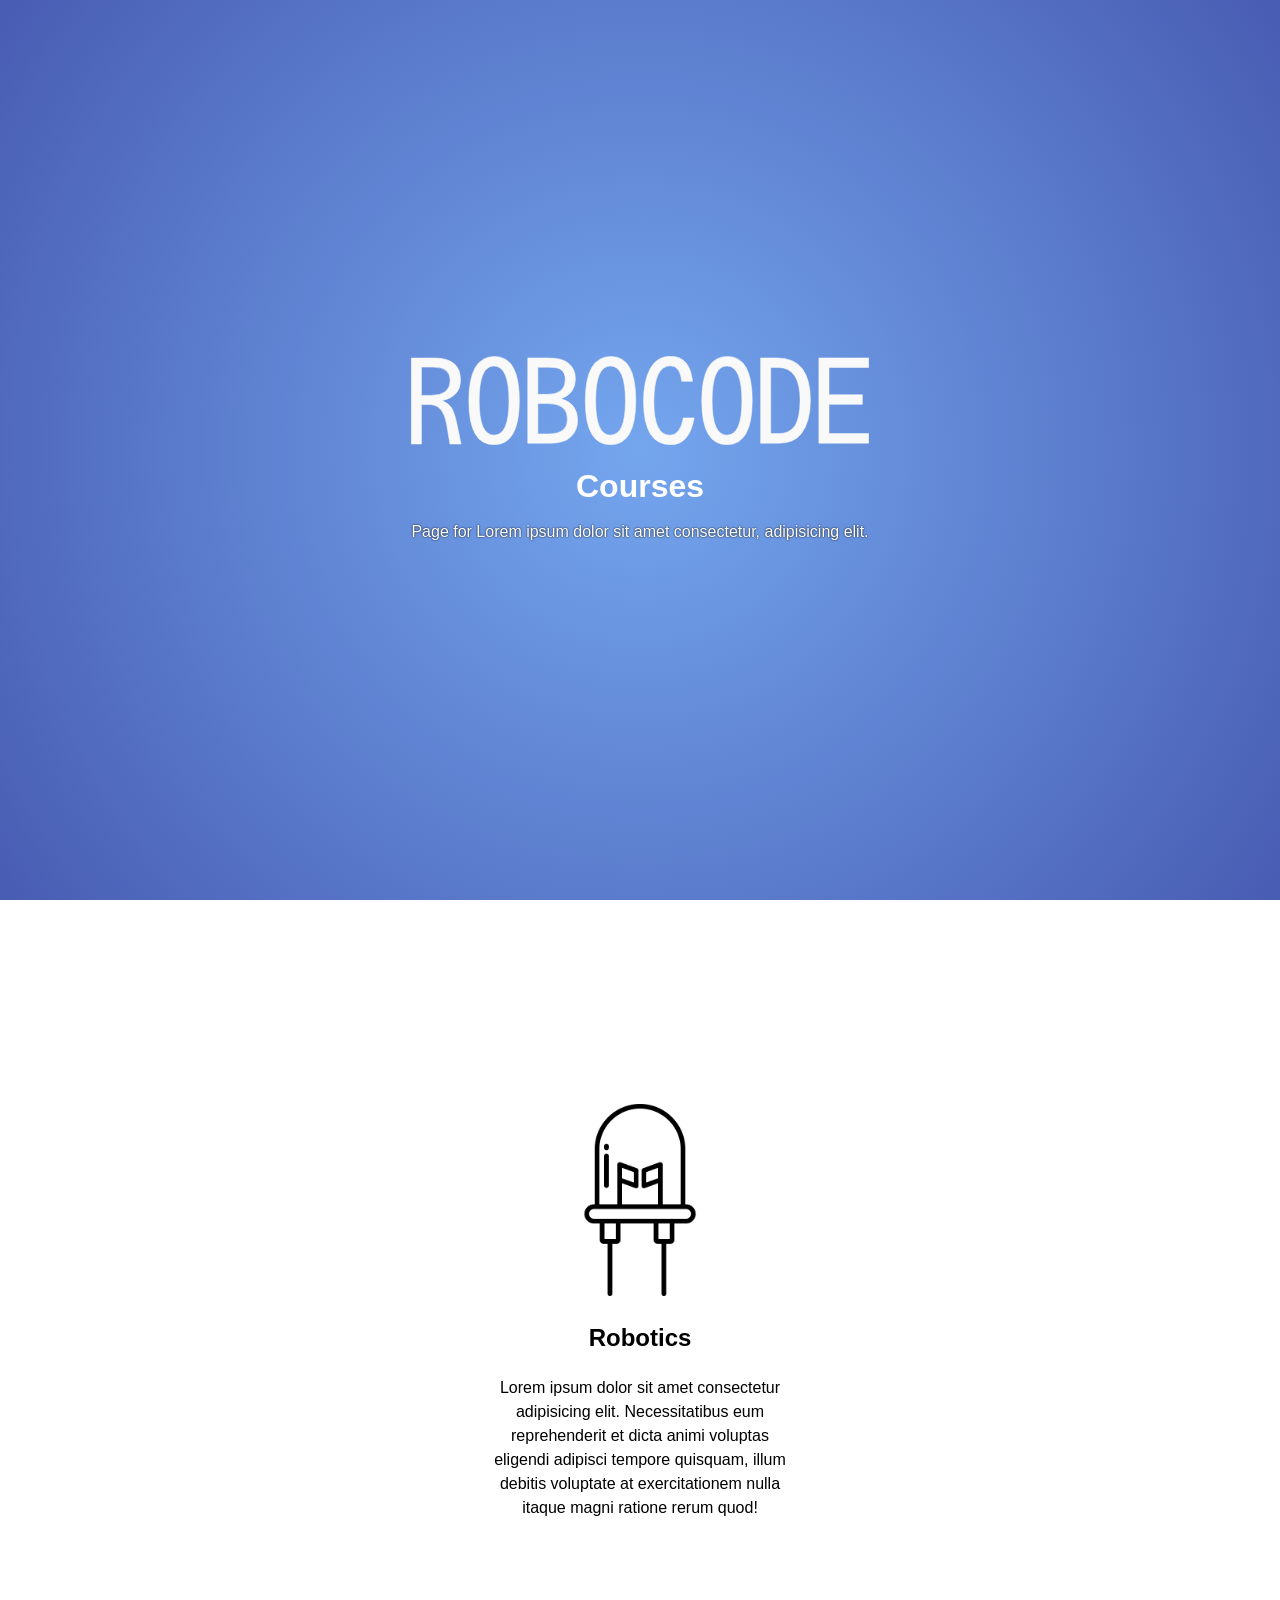
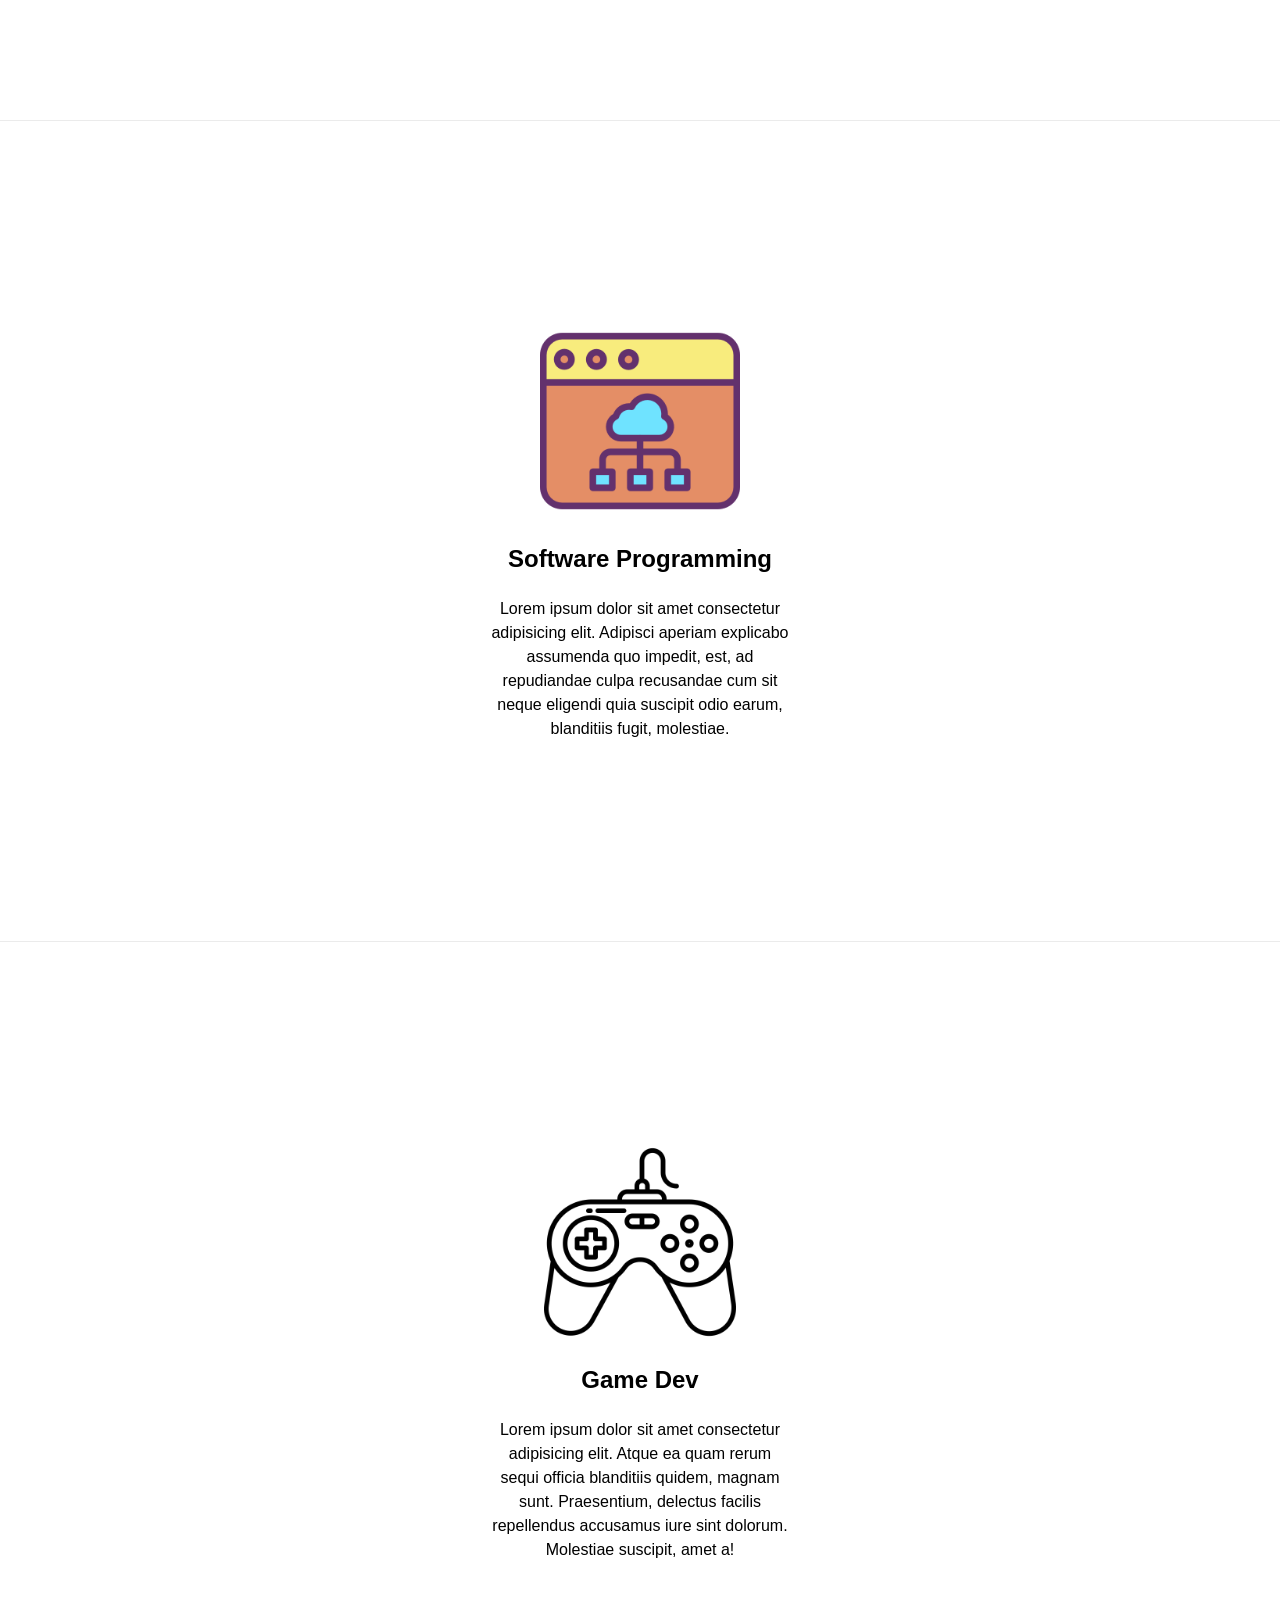
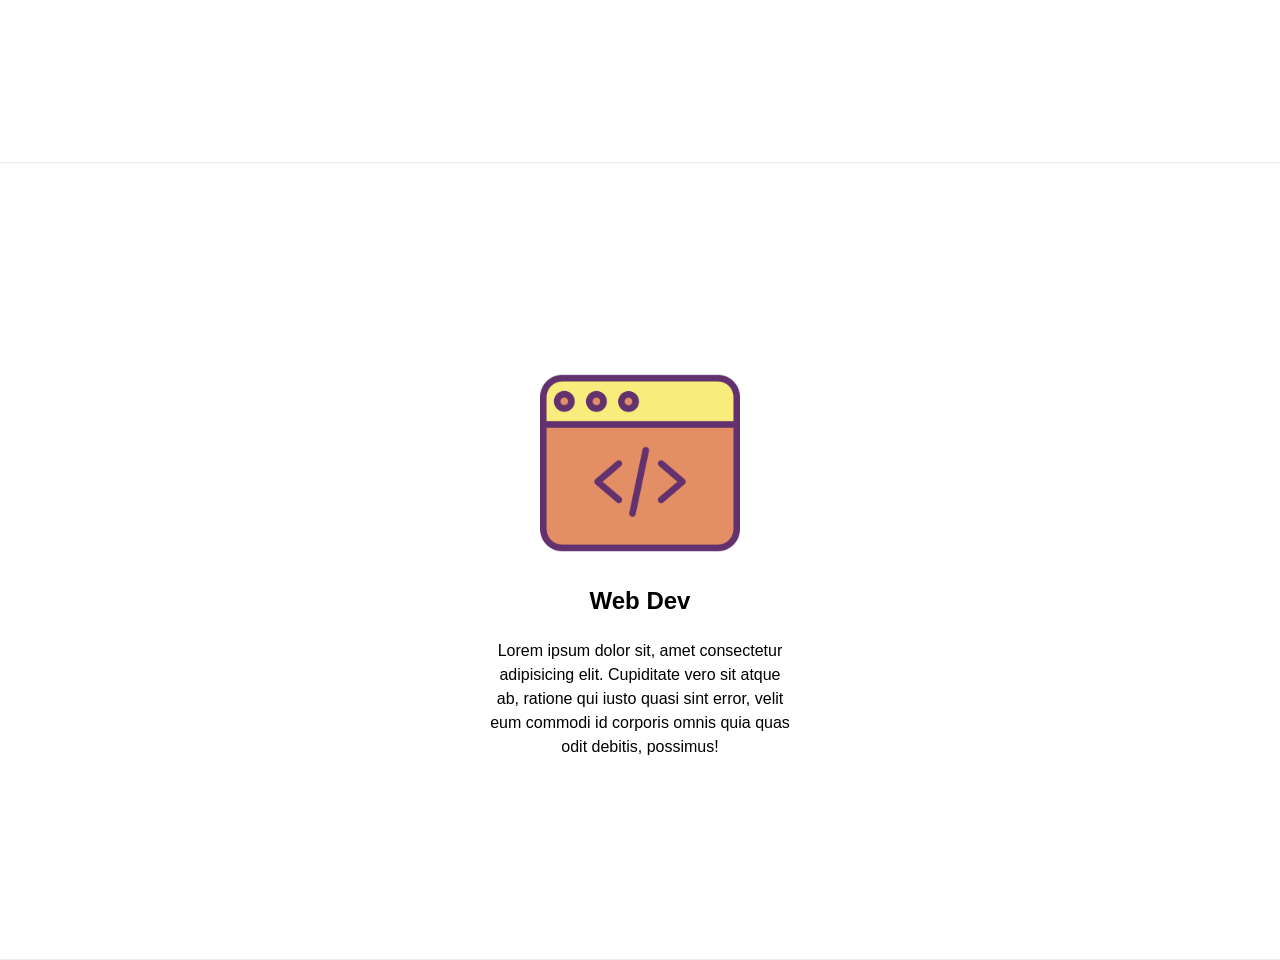
<file: HTML_Page/index.html>
<!DOCTYPE html>
<html>
<head>
	<title>BasicTrigger</title>
	<link rel="stylesheet" type="text/css" href="style.css">
</head>
<body>
	<div class="header">
		<div class="content">
			<img src="images/logo.svg">
			<h1>Courses</h1>
			<p>Page for Lorem ipsum dolor sit amet consectetur, adipisicing elit.</p>
		</div>
	</div>

	<div id="main" class="main-container">
		<div class="project project1">
			<img src="images/Robo.png">
			<h2>Robotics</h2>
			<p class="info">Lorem ipsum dolor sit amet consectetur adipisicing elit. Necessitatibus eum reprehenderit et dicta animi voluptas eligendi adipisci tempore quisquam, illum debitis voluptate at exercitationem nulla itaque magni ratione rerum quod!</p>
		</div>
		<div class="project project2">
			<img src="images/Soft.png">
			<h2>Software Programming</h2>
			<p class="info">Lorem ipsum dolor sit amet consectetur adipisicing elit. Adipisci aperiam explicabo assumenda quo impedit, est, ad repudiandae culpa recusandae cum sit neque eligendi quia suscipit odio earum, blanditiis fugit, molestiae.</p>
		</div>
		<div class="project project3">
			<img src="images/Game.png">
			<h2>Game Dev</h2>
			<p class="info">Lorem ipsum dolor sit amet consectetur adipisicing elit. Atque ea quam rerum sequi officia blanditiis quidem, magnam sunt. Praesentium, delectus facilis repellendus accusamus iure sint dolorum. Molestiae suscipit, amet a!</p>
		</div>
		<div class="project project4">
			<img src="images/Web.png">
			<h2>Web Dev</h2>
			<p class="info">Lorem ipsum dolor sit, amet consectetur adipisicing elit. Cupiditate vero sit atque ab, ratione qui iusto quasi sint error, velit eum commodi id corporis omnis quia quas odit debitis, possimus!</p>
		</div>
	</div>


	<script src="https://ajax.googleapis.com/ajax/libs/jquery/3.5.1/jquery.min.js"></script>

	<script src="js.js"></script>
</body>
</html>
</file>
<file: HTML_Page/style.css>
* {
	margin: 0;
	padding: 0;
}

html {
	font-size: 1em;
}

body {
	font-family: sans-serif;
	line-height: 1.5;
}

.header {
	height: 100vh;
	background: radial-gradient(circle, #74A6EE 0%, #485CB2 100%);
	text-align: center;
	color: white;

	display: flex;
	justify-content: center;
	align-items: center;
}

.header h1 {
	margin: 10px 0;
}

.header p {
	text-shadow: 0 0 2px black;
}

.project {
	display: flex;
	flex-direction: column;
	justify-content: center;
	align-items: center;

	padding: 200px 0;
	border-bottom: 1px solid #ebebeb;
}

.project img {
	height: 200px;
}

.project p {
	max-width: 300px;
	text-align: center;
}

.project h2 {
	margin: 20px 0;
}
</file>
